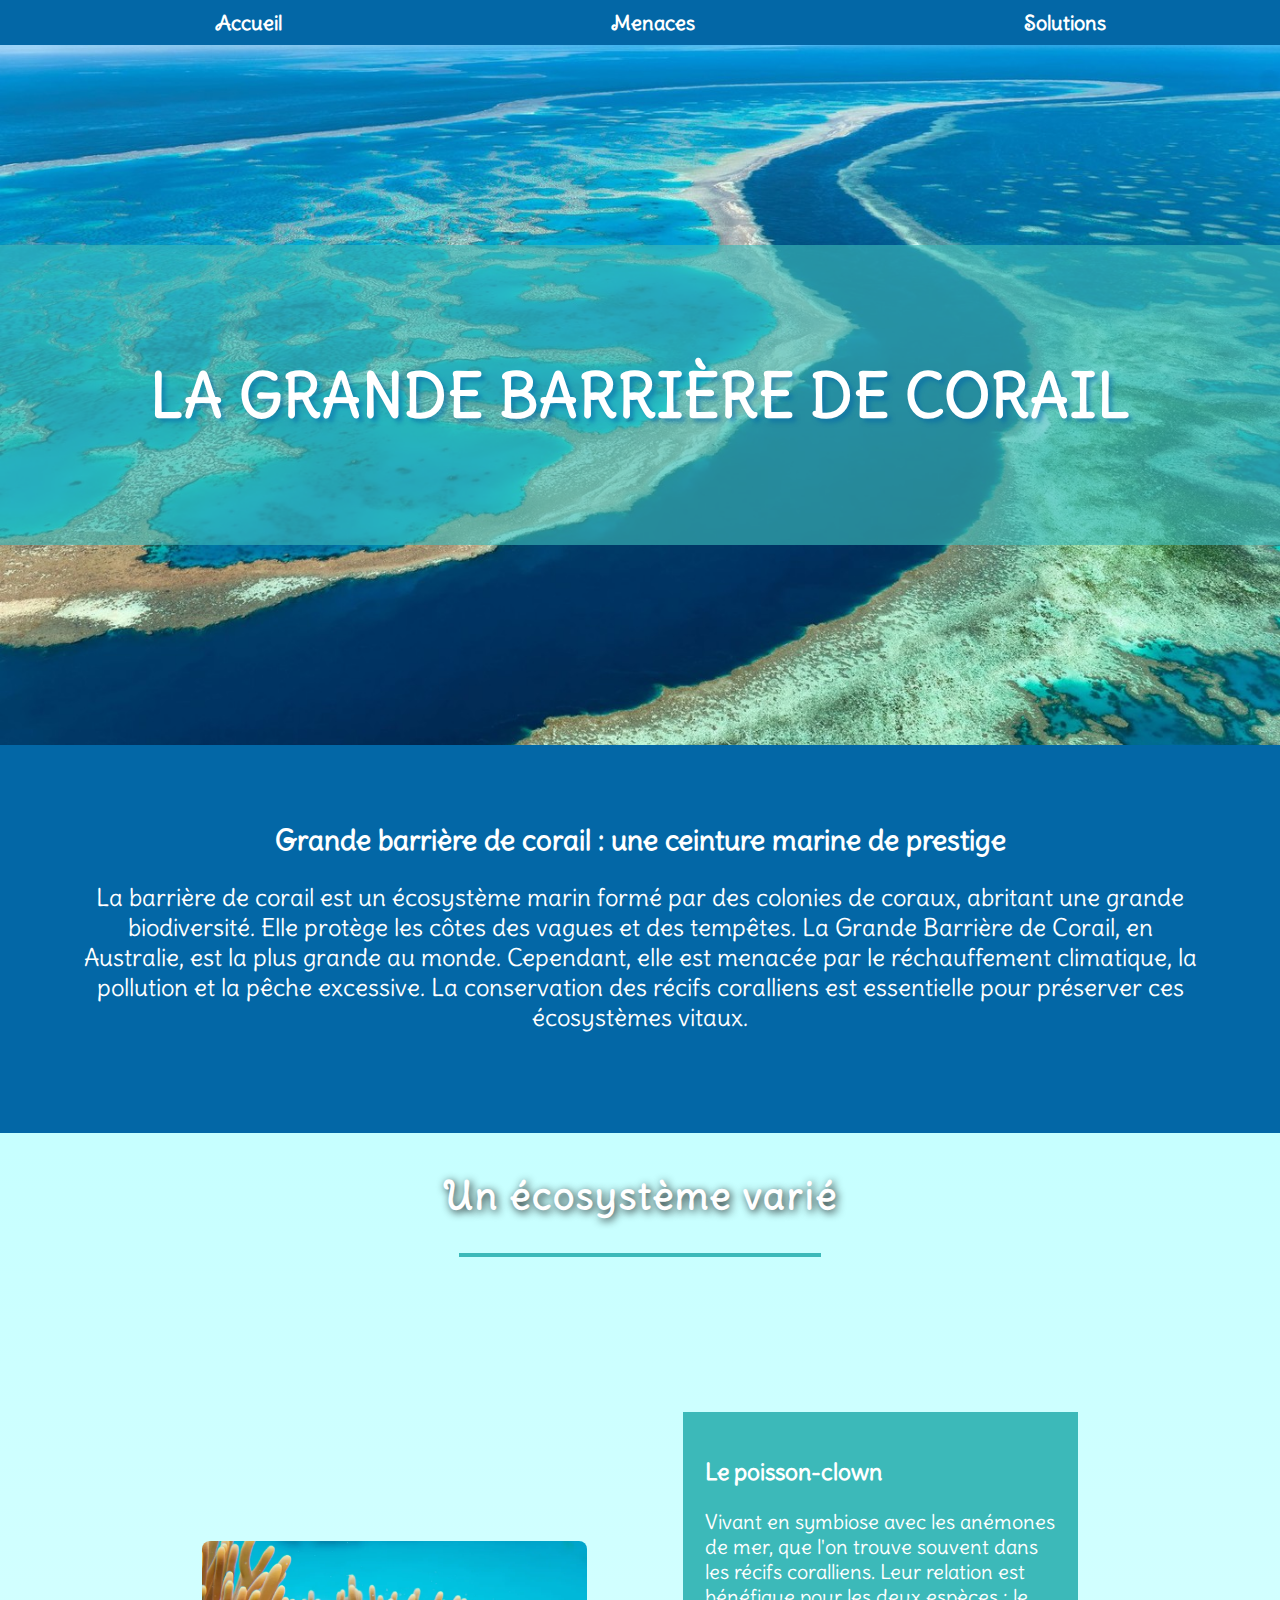
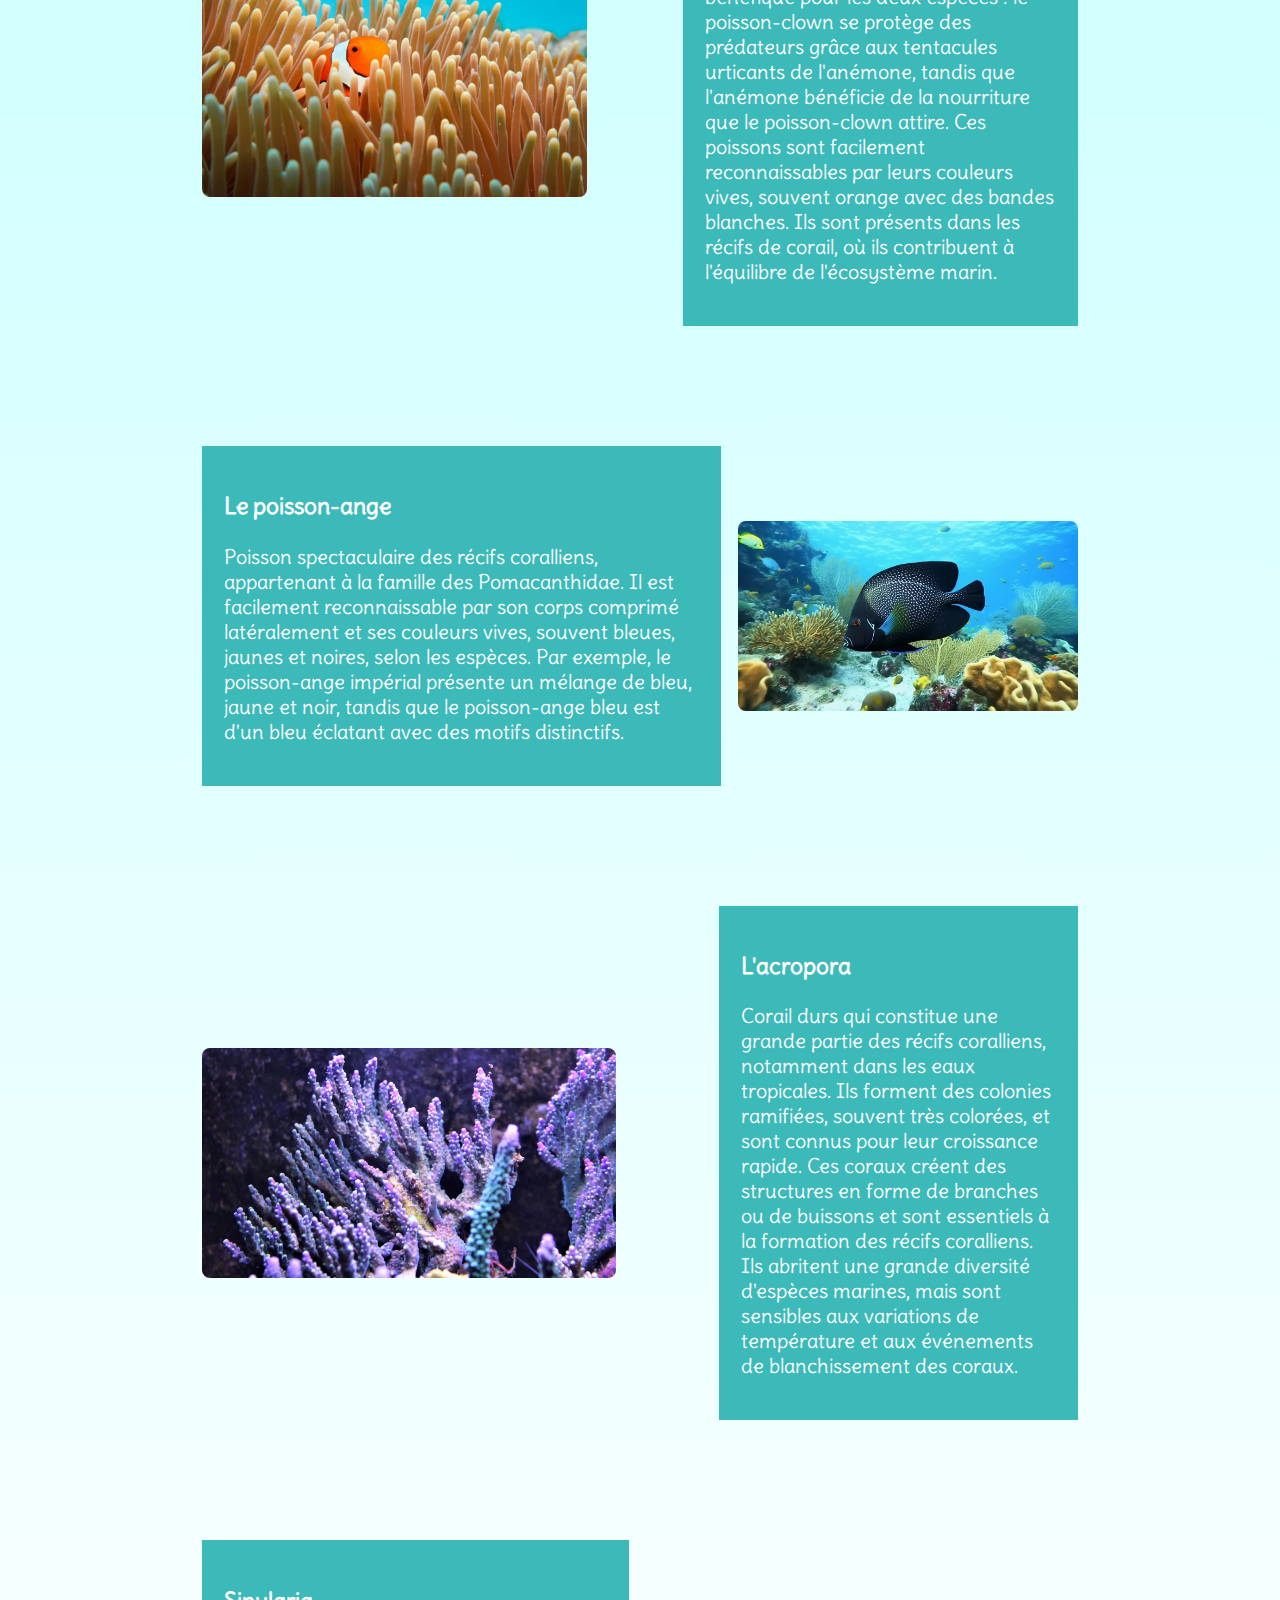
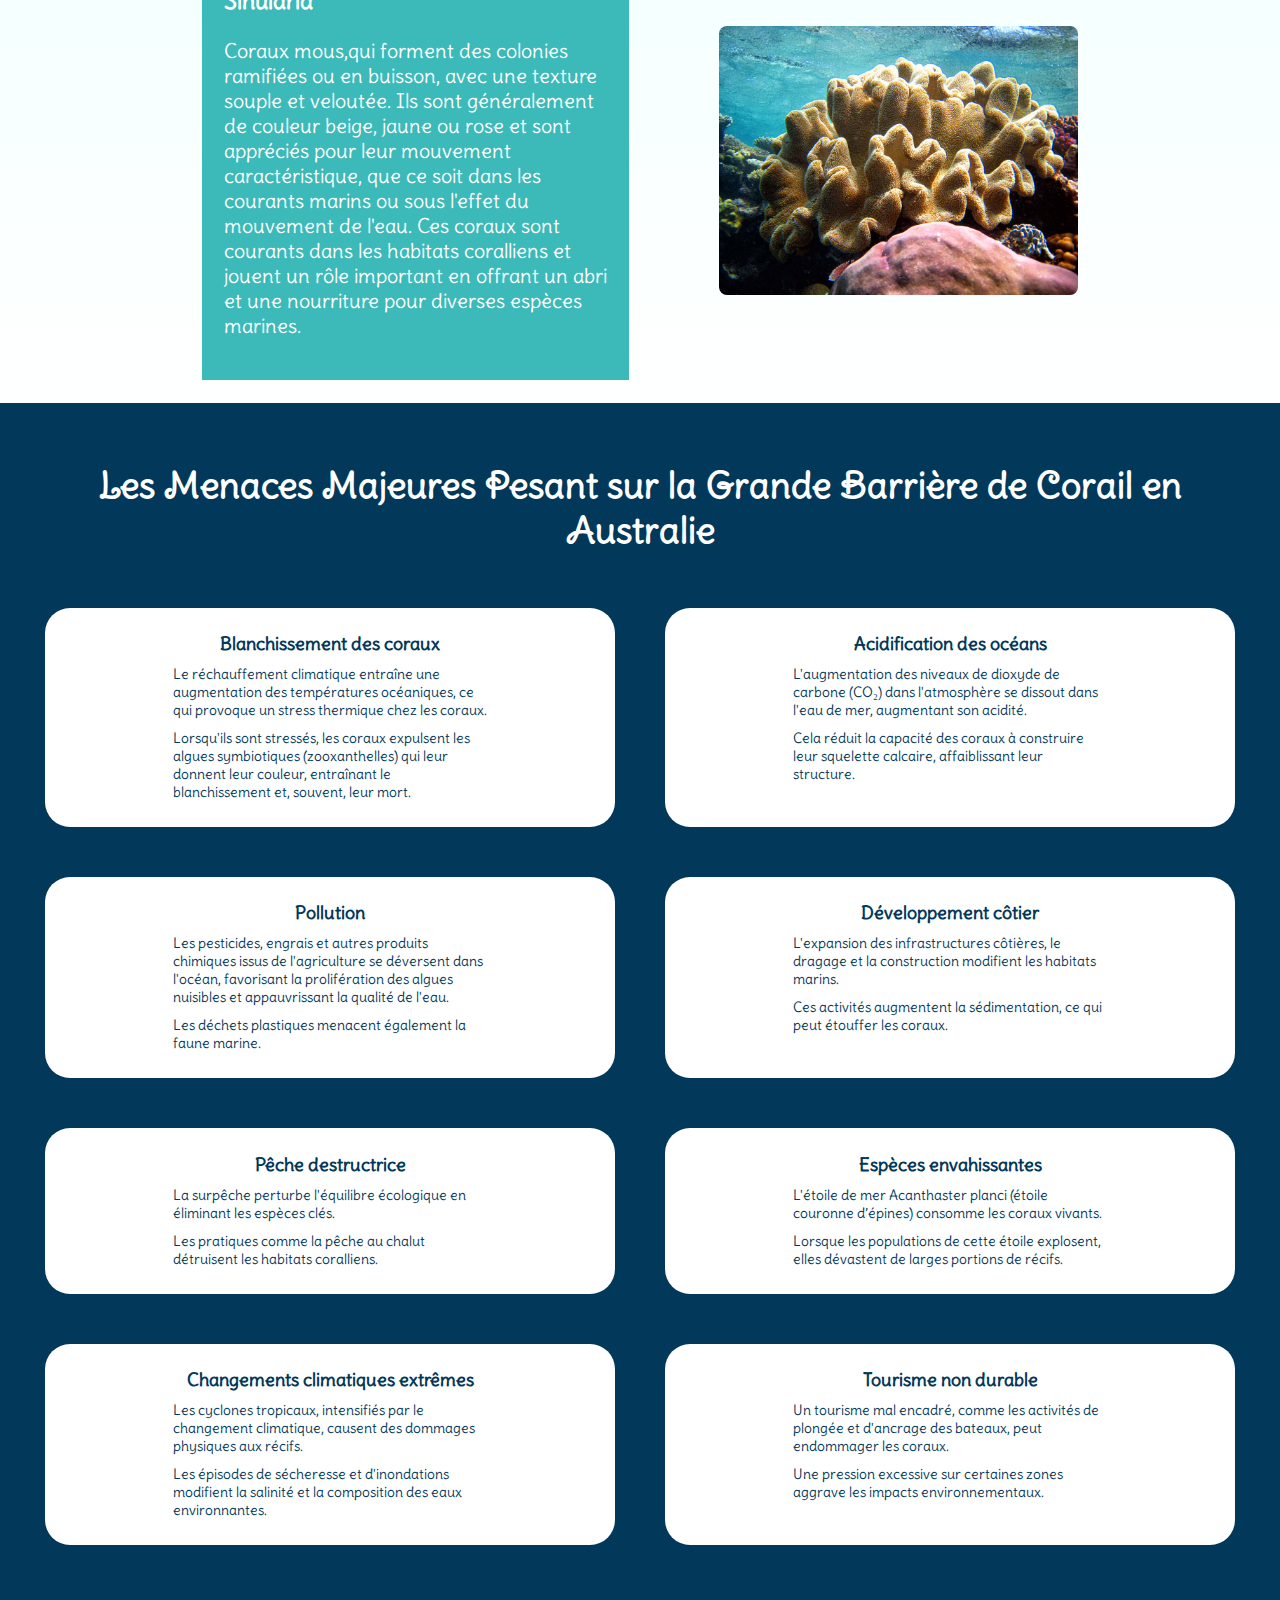
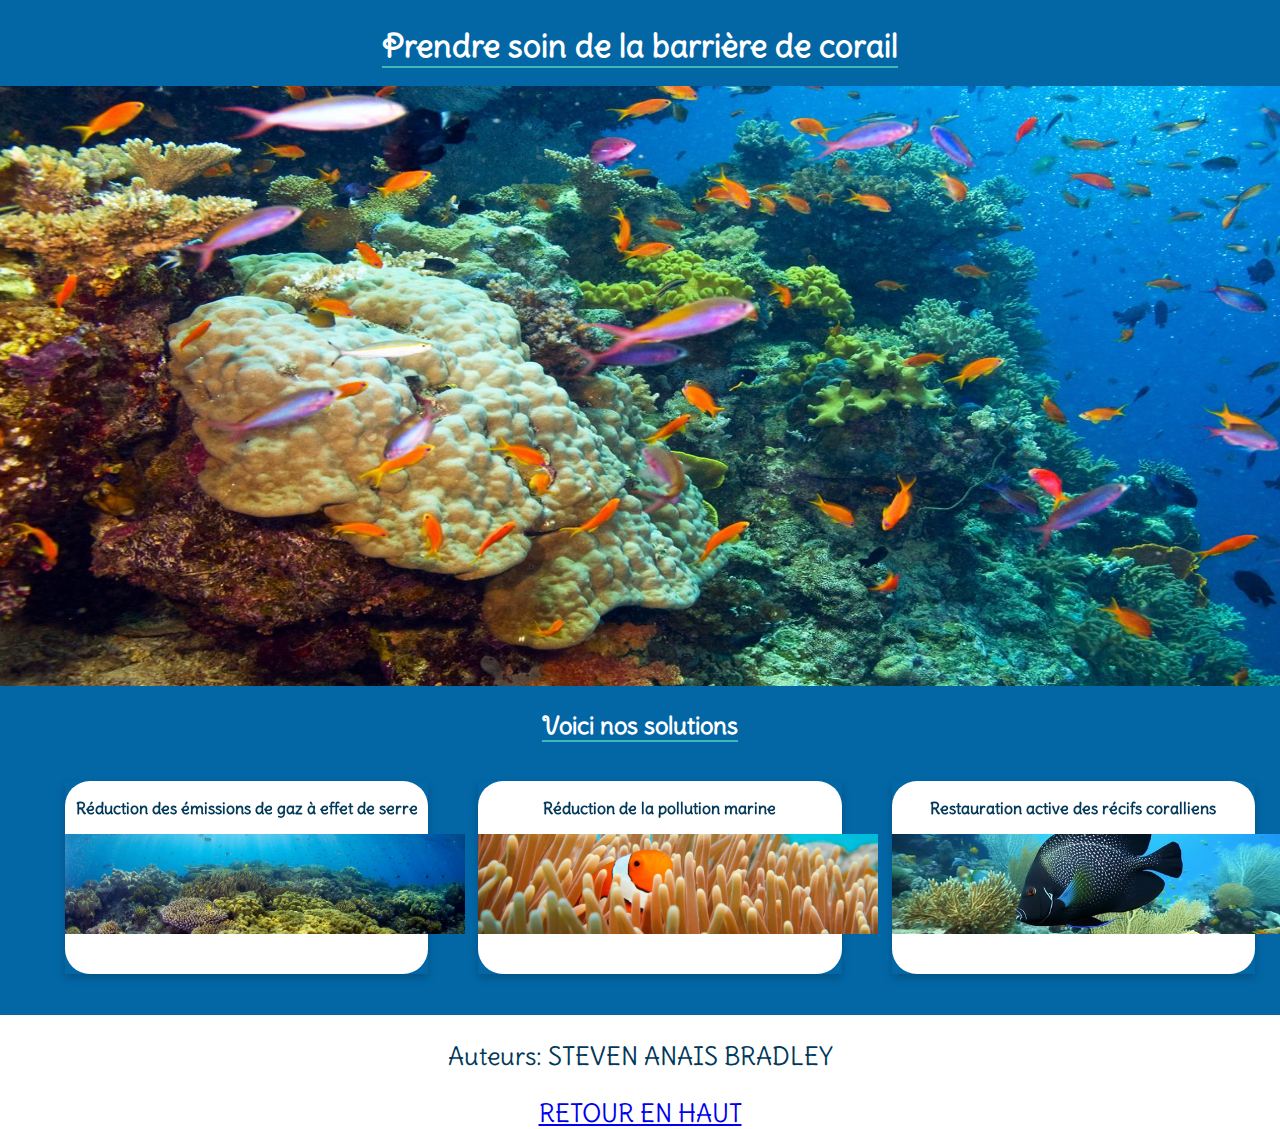
<file: index.html>
<!DOCTYPE html>
<html lang="en">
<head>
    <meta charset="UTF-8">
    <meta name="viewport" content="width=device-width, initial-scale=1.0">
    <title>Document</title>
    <link rel="stylesheet" href="style.css">
</head>
<body>
    <header id="head">
        <nav>
            <ul>
                <li><a href="index.html">Accueil</a></li>
                <li><a href="#menaces" >Menaces</a></li>
                <li><a href="#solutions">Solutions</a></li>
            </ul>
        </nav>
    </header>

    <div class="grandeImage">
        <section class="grandTitre">
            <h1>LA GRANDE BARRIÈRE DE CORAIL</h1>
        </section>
    </div>   
    <div class="sousHeader">
        <h2>Grande barrière de corail : une ceinture marine de prestige</h2>
        <p>La barrière de corail est un écosystème marin formé par des colonies de coraux, abritant une grande biodiversité. Elle protège les côtes des vagues et des tempêtes. La Grande Barrière de Corail, en Australie, est la plus grande au monde. Cependant, elle est menacée par le réchauffement climatique, la pollution et la pêche excessive. La conservation des récifs coralliens est essentielle pour préserver ces écosystèmes vitaux.</p>
    </div>


    <article>
        <h1>Un écosystème varié</h1>
        <hr>
        <div>
            <div class="poissonClown">

                <div class="texte">
                    <h3>Le poisson-clown</h3>
                    <p>Vivant en symbiose avec les anémones de mer, que l'on trouve souvent dans les récifs coralliens. Leur relation est bénéfique pour les deux espèces : le poisson-clown se protège des prédateurs grâce aux tentacules urticants de l'anémone, tandis que l'anémone bénéficie de la nourriture que le poisson-clown attire. Ces poissons sont facilement reconnaissables par leurs couleurs vives, souvent orange avec des bandes blanches. Ils sont présents dans les récifs de corail, où ils contribuent à l'équilibre de l'écosystème marin.</p>
                </div>
    
                <div>
                    <img src="img/Poisson_cl.webp"  alt="">
    
                </div>            
                
            </div>
    
            <div class="poissonAnge">
    
                <div>
                    <h3>Le poisson-ange</h3>
                    <p>Poisson spectaculaire des récifs coralliens, appartenant à la famille des Pomacanthidae. Il est facilement reconnaissable par son corps comprimé latéralement et ses couleurs vives, souvent bleues, jaunes et noires, selon les espèces. Par exemple, le poisson-ange impérial présente un mélange de bleu, jaune et noir, tandis que le poisson-ange bleu est d'un bleu éclatant avec des motifs distinctifs.</p>
                </div>
    
                <div>
                    <img src="img/poisson-ange.jpg" alt="">
                </div>
    
            </div>
            
            <div class="acropora">
                <div>
                    <h3>L'acropora </h3>
                    <p>Corail durs qui constitue une grande partie des récifs coralliens, notamment dans les eaux tropicales. Ils forment des colonies ramifiées, souvent très colorées, et sont connus pour leur croissance rapide. Ces coraux créent des structures en forme de branches ou de buissons et sont essentiels à la formation des récifs coralliens. Ils abritent une grande diversité d'espèces marines, mais sont sensibles aux variations de température et aux événements de blanchissement des coraux.</p>
        
                </div>
    
                <div >
                    <img src="img/corail_acropora.jpg.webp" alt="">
    
                </div>
                
            </div>
    
            <div class="sinularia">
                
                <div>
                    <h3>Sinularia</h3>
                    <p> Coraux mous,qui forment des colonies ramifiées ou en buisson, avec une texture souple et veloutée. Ils sont généralement de couleur beige, jaune ou rose et sont appréciés pour leur mouvement caractéristique, que ce soit dans les courants marins ou sous l'effet du mouvement de l'eau. Ces coraux sont courants dans les habitats coralliens et jouent un rôle important en offrant un abri et une nourriture pour diverses espèces marines.</p>    
                </div>
                <div>
                    <img src="img/Sinularia.jpg" alt="">
                    
                </div>
    
                
               
            </div>
        </div>
        

    </article>

    <main>
        <h1>Les Menaces Majeures Pesant sur la Grande Barrière de Corail en Australie</h1>
        <section id="menaces">
            <article class="menace">
                <h3>Blanchissement des coraux</h3>
                <ul>
                    <li>Le réchauffement climatique entraîne une augmentation des températures océaniques, ce qui provoque un stress thermique chez les coraux.</li>
                    <li>Lorsqu'ils sont stressés, les coraux expulsent les algues symbiotiques (zooxanthelles) qui leur donnent leur couleur, entraînant le blanchissement et, souvent, leur mort.</li>
                </ul>
            </article>
            <article class="menace">
                <h3>Acidification des océans</h3>
                <ul>
                    <li>L'augmentation des niveaux de dioxyde de carbone (CO₂) dans l'atmosphère se dissout dans l'eau de mer, augmentant son acidité.</li>
                    <li>Cela réduit la capacité des coraux à construire leur squelette calcaire, affaiblissant leur structure.</li>
                </ul>
            </article>
            <article class="menace">
                <h3>Pollution</h3>
                <ul>
                    <li>Les pesticides, engrais et autres produits chimiques issus de l'agriculture se déversent dans l'océan, favorisant la prolifération des algues nuisibles et appauvrissant la qualité de l'eau.</li>
                    <li>Les déchets plastiques menacent également la faune marine.</li>
                </ul>
            </article>
            <article class="menace">
                <h3>Développement côtier</h3>
                <ul>
                    <li>L'expansion des infrastructures côtières, le dragage et la construction modifient les habitats marins.</li>
                    <li>Ces activités augmentent la sédimentation, ce qui peut étouffer les coraux.</li>
                </ul>
            </article>
            <article class="menace">
                <h3>Pêche destructrice</h3>
                <ul>
                    <li>La surpêche perturbe l'équilibre écologique en éliminant les espèces clés.</li>
                    <li>Les pratiques comme la pêche au chalut détruisent les habitats coralliens.</li>
                </ul>
            </article>
            <article class="menace">
                <h3>Espèces envahissantes</h3>
                <ul>
                    <li>L'étoile de mer Acanthaster planci (étoile couronne d’épines) consomme les coraux vivants.</li>
                    <li>Lorsque les populations de cette étoile explosent, elles dévastent de larges portions de récifs.</li>
                </ul>
            </article>
            <article class="menace">
                <h3>Changements climatiques extrêmes</h3>
                <ul>
                    <li>Les cyclones tropicaux, intensifiés par le changement climatique, causent des dommages physiques aux récifs.</li>
                    <li>Les épisodes de sécheresse et d'inondations modifient la salinité et la composition des eaux environnantes.</li>
                </ul>
            </article>
            <article class="menace">
                <h3>Tourisme non durable</h3>
                <ul>
                    <li>Un tourisme mal encadré, comme les activités de plongée et d'ancrage des bateaux, peut endommager les coraux.</li>
                    <li>Une pression excessive sur certaines zones aggrave les impacts environnementaux.</li>
                </ul>
            </article>
        </section>
    </main>

    <section id="solutions" >
        <div style="margin-top: 25px;">
            <h1>Prendre soin de la barrière de corail</h1><div id="bg_solution_img">
                <img src="img/bg_solution.jpg" alt=""  width="1500" height="600">
            </div>
            <h2>Voici nos solutions</h2>
        </div>
        <div id="list_solutions">
            <ul>
                <li class=" first flip-card">
                        <div class="flip-card-inner">
                          <div class="flip-card-front">
                            <h3>Réduction des émissions de gaz à effet de serre</h3>
                            <img src="img/Corail.jpg" width="400" height="100" style="object-fit: cover;"  alt="">
                          </div>
                          <div class="flip-card-back">
                            <p>Transition vers des énergies renouvelables</p> 
                            <p>Encourager des modes de transport durables</p>
                            <a href="" class="button">Découvrir</a>
                          </div>
                        </div>
                </li>
                <li class="second flip-card">
                    <div class="flip-card-inner">
                        <div class="flip-card-front">
                            <h3>Réduction de la pollution marine</h3>
                            <img src="img/Poisson_cl.webp" width="400" height="100" style="object-fit: cover;" alt="">
                        </div>
                        <div class="flip-card-back">
                            <ul>
                                <p>Mettre en place des programmes de nettoyage des océans et des plages</p>
                                <p>Promouvoir l'utilisation de produits biodégradables</p>
                                <a href="" class="button">Découvrir</a>
                            </ul>
                        </div>
                        
                    </div>
                </li>
                <li class="third flip-card">
                    <div class="flip-card-inner">
                        <div class="flip-card-front">
                            <h3>Restauration active des récifs coralliens</h3>
                            <img src="img/poisson-ange.jpg" width="400" height="100" style="object-fit: cover;" alt="">
                        </div>
                        <div class="flip-card-bac back">
                            <ul>
                                <li><h5>Transplanter des coraux cultivés en laboratoire vers des zones dégradées</h5></li>
                                <li><h5>Investir dans des recherches sur les coraux résilients au changement climatique</h5></li>
                                <a href="" class="button">Découvrir</a>
                            </ul>

                        </div>
                    </div>
                </li>
            </ul>
        </div>
    </section>

    <footer>
        <p>Auteurs: STEVEN ANAIS BRADLEY</p>
        <a href="#head">RETOUR EN HAUT</a>
      </footer>
     
</body>
</html>
</file>
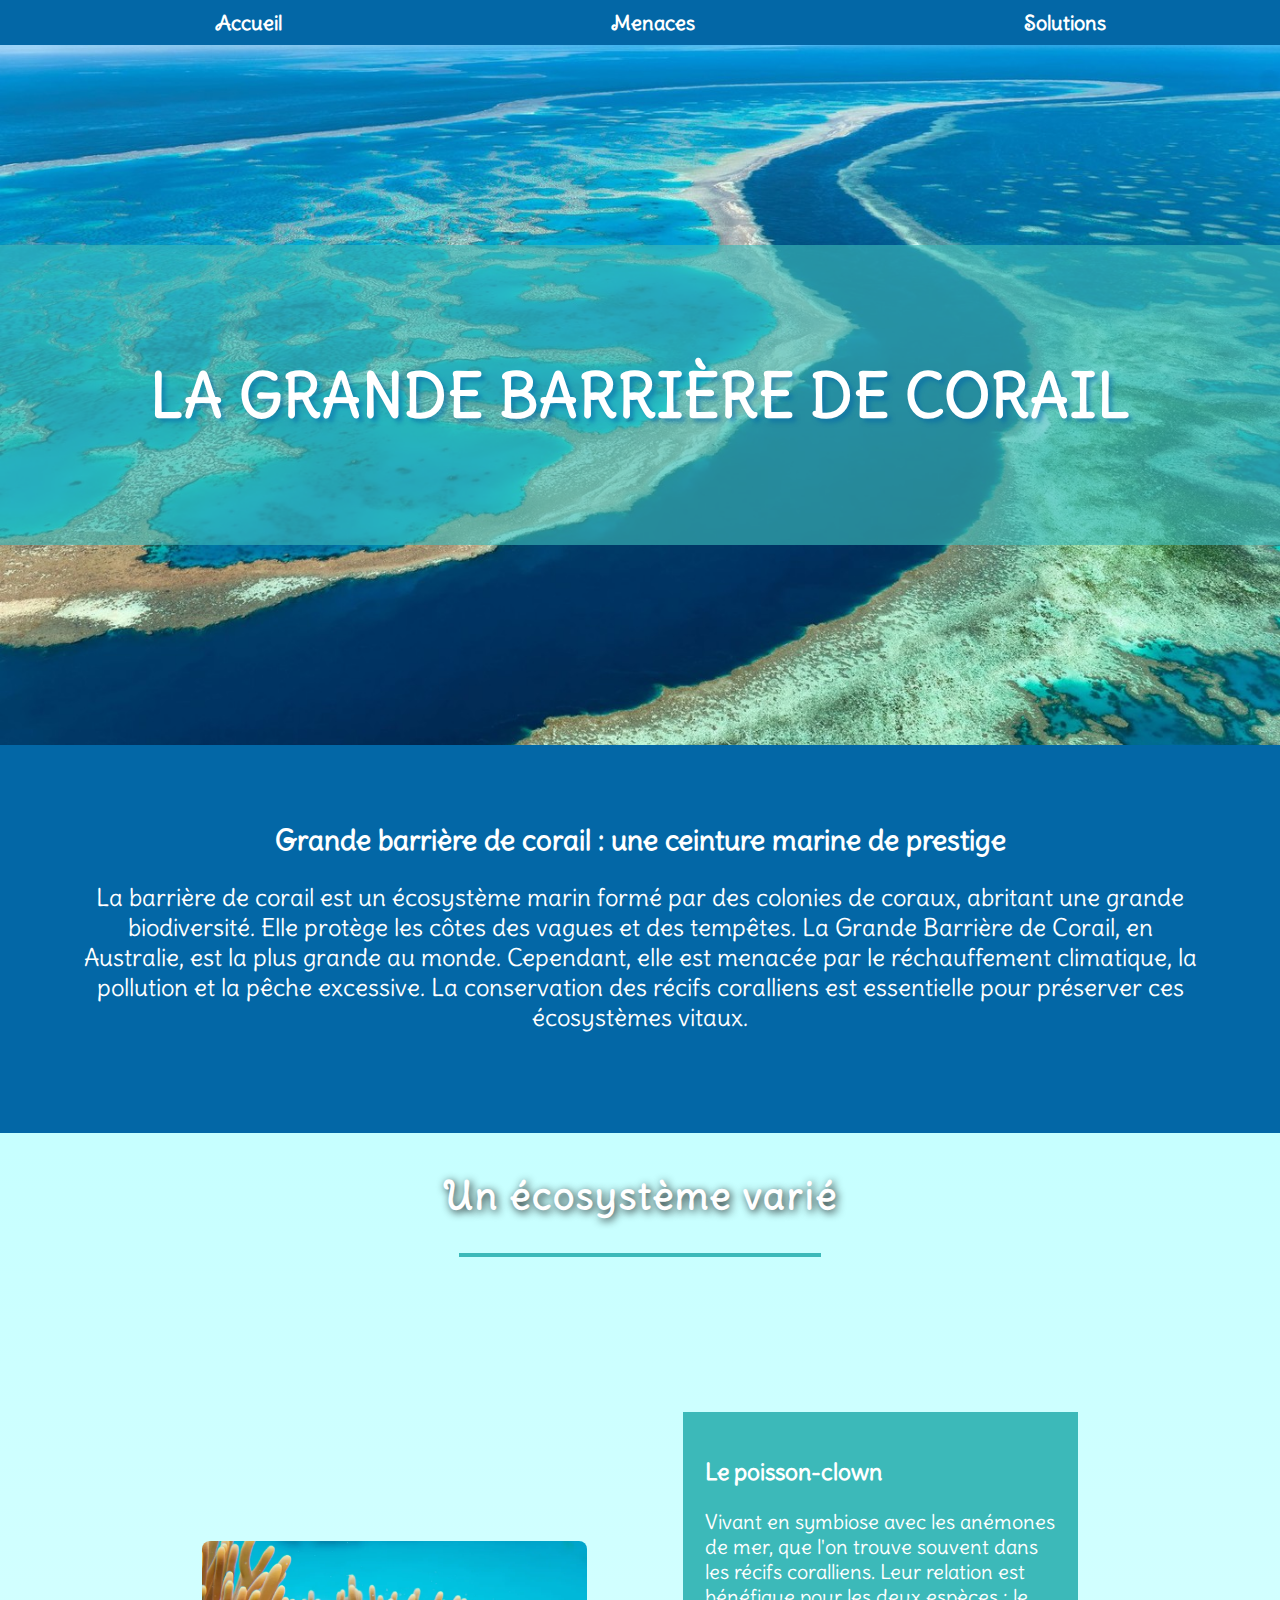
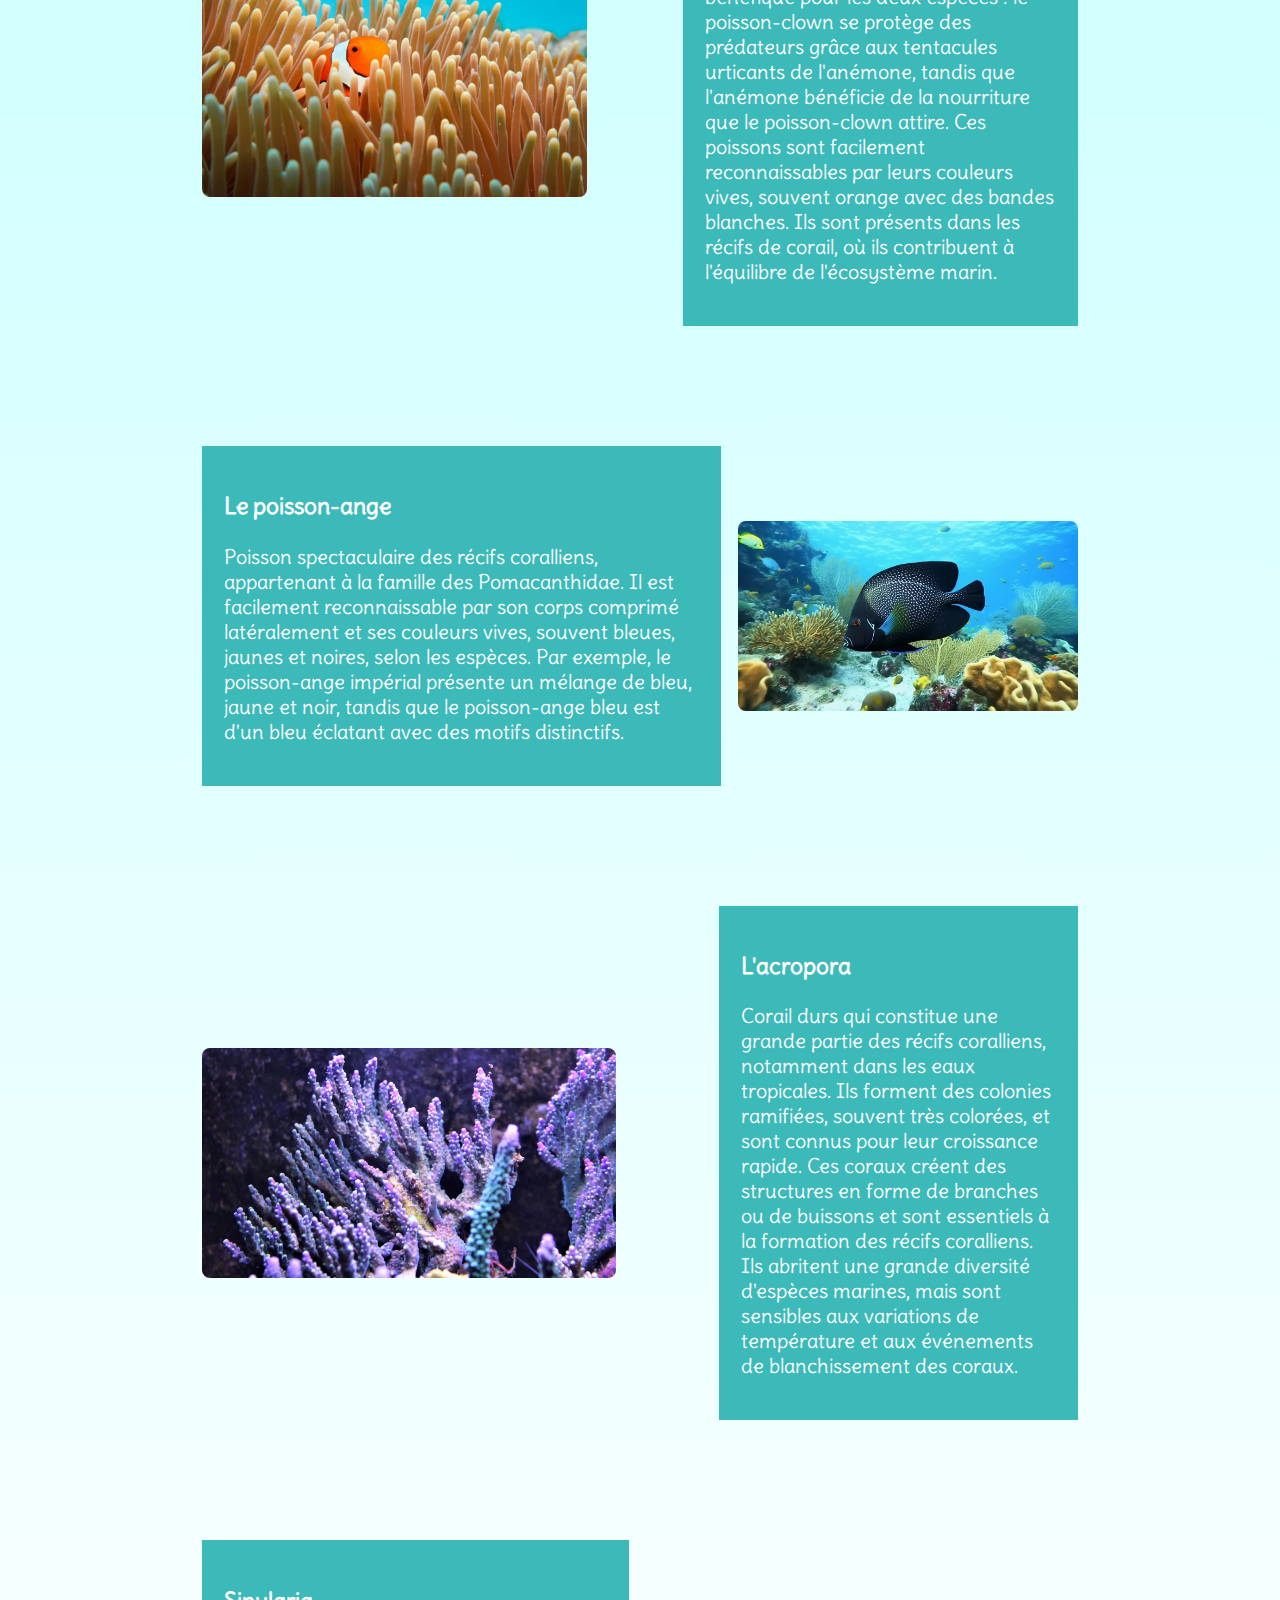
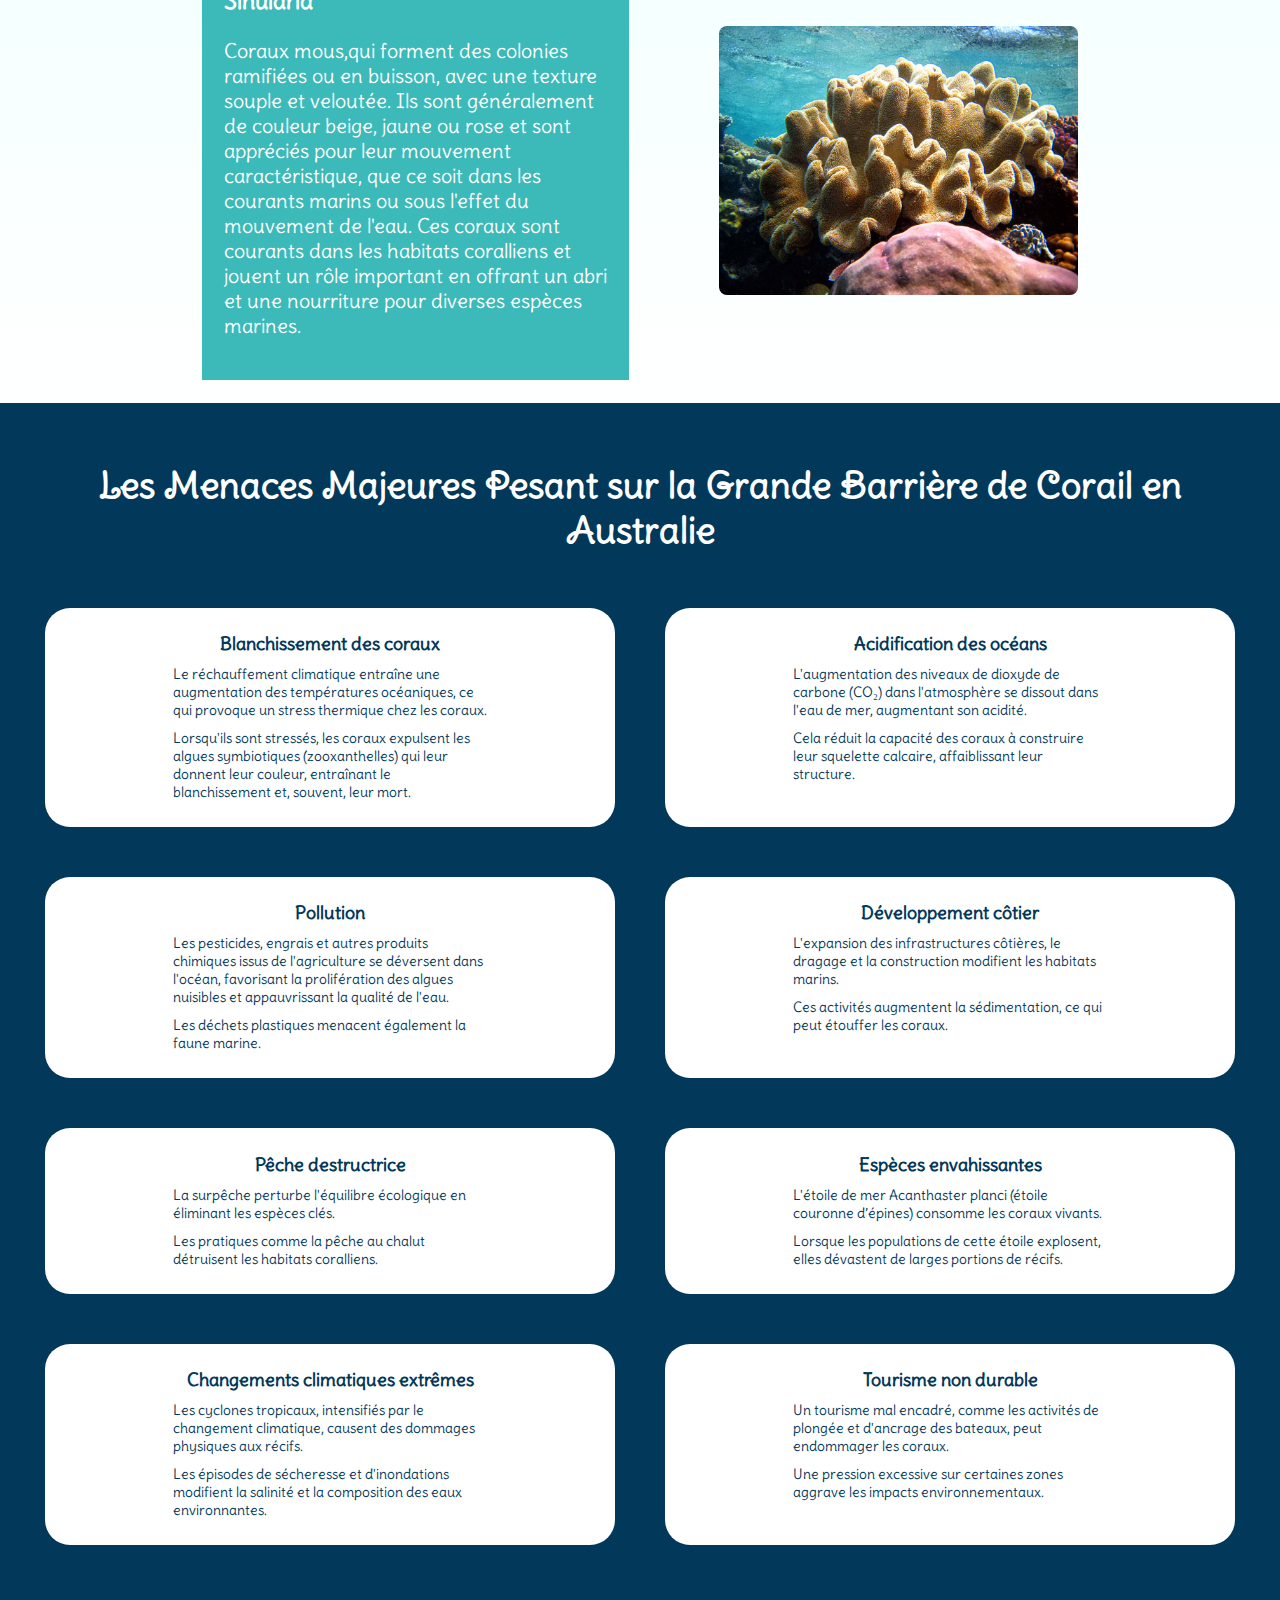
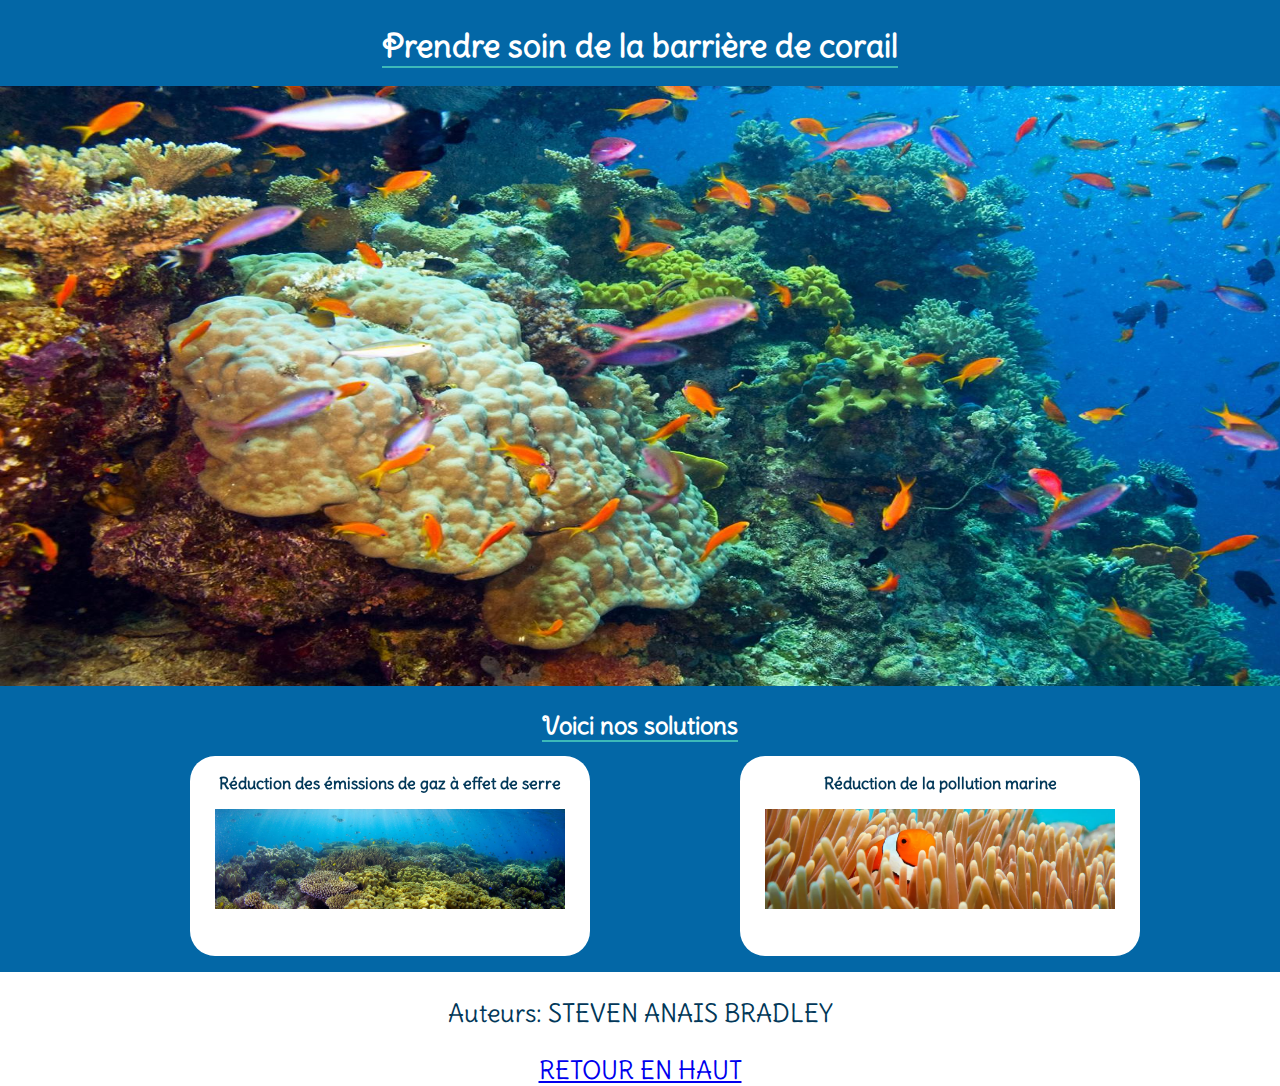
<file: Correction_bradley/tp_parc_naturel-main/index.html>
<!DOCTYPE html>
<html lang="en">
<head>
    <meta charset="UTF-8">
    <meta name="viewport" content="width=device-width, initial-scale=1.0">
    <title>Document</title>
    <link rel="stylesheet" href="style.css">
</head>
<body>
    <header id="head">
        <nav>
            <ul>
                <li><a href="index.html">Accueil</a></li>
                <li><a href="#menaces" >Menaces</a></li>
                <li><a href="#solutions">Solutions</a></li>
            </ul>
        </nav>
    </header>

    <div class="grandeImage">
        <section class="grandTitre">
            <h1>LA GRANDE BARRIÈRE DE CORAIL</h1>
        </section>
    </div>   
    <div class="sousHeader">
        <h2>Grande barrière de corail : une ceinture marine de prestige</h2>
        <p>La barrière de corail est un écosystème marin formé par des colonies de coraux, abritant une grande biodiversité. Elle protège les côtes des vagues et des tempêtes. La Grande Barrière de Corail, en Australie, est la plus grande au monde. Cependant, elle est menacée par le réchauffement climatique, la pollution et la pêche excessive. La conservation des récifs coralliens est essentielle pour préserver ces écosystèmes vitaux.</p>
    </div>


    <article>
        <h1>Un écosystème varié</h1>
        <hr>
        <div>
            <div class="poissonClown">

                <div class="texte">
                    <h3>Le poisson-clown</h3>
                    <p>Vivant en symbiose avec les anémones de mer, que l'on trouve souvent dans les récifs coralliens. Leur relation est bénéfique pour les deux espèces : le poisson-clown se protège des prédateurs grâce aux tentacules urticants de l'anémone, tandis que l'anémone bénéficie de la nourriture que le poisson-clown attire. Ces poissons sont facilement reconnaissables par leurs couleurs vives, souvent orange avec des bandes blanches. Ils sont présents dans les récifs de corail, où ils contribuent à l'équilibre de l'écosystème marin.</p>
                </div>
    
                <div>
                    <img src="img/Poisson_cl.webp"  alt="">
    
                </div>            
                
            </div>
    
            <div class="poissonAnge">
    
                <div>
                    <h3>Le poisson-ange</h3>
                    <p>Poisson spectaculaire des récifs coralliens, appartenant à la famille des Pomacanthidae. Il est facilement reconnaissable par son corps comprimé latéralement et ses couleurs vives, souvent bleues, jaunes et noires, selon les espèces. Par exemple, le poisson-ange impérial présente un mélange de bleu, jaune et noir, tandis que le poisson-ange bleu est d'un bleu éclatant avec des motifs distinctifs.</p>
                </div>
    
                <div>
                    <img src="img/poisson-ange.jpg" alt="">
                </div>
    
            </div>
            
            <div class="acropora">
                <div>
                    <h3>L'acropora </h3>
                    <p>Corail durs qui constitue une grande partie des récifs coralliens, notamment dans les eaux tropicales. Ils forment des colonies ramifiées, souvent très colorées, et sont connus pour leur croissance rapide. Ces coraux créent des structures en forme de branches ou de buissons et sont essentiels à la formation des récifs coralliens. Ils abritent une grande diversité d'espèces marines, mais sont sensibles aux variations de température et aux événements de blanchissement des coraux.</p>
        
                </div>
    
                <div >
                    <img src="img/corail_acropora.jpg.webp" alt="">
    
                </div>
                
            </div>
    
            <div class="sinularia">
                
                <div>
                    <h3>Sinularia</h3>
                    <p> Coraux mous,qui forment des colonies ramifiées ou en buisson, avec une texture souple et veloutée. Ils sont généralement de couleur beige, jaune ou rose et sont appréciés pour leur mouvement caractéristique, que ce soit dans les courants marins ou sous l'effet du mouvement de l'eau. Ces coraux sont courants dans les habitats coralliens et jouent un rôle important en offrant un abri et une nourriture pour diverses espèces marines.</p>    
                </div>
                <div>
                    <img src="img/Sinularia.jpg" alt="">
                    
                </div>
    
                
               
            </div>
        </div>
        

    </article>

    <main>
        <h1>Les Menaces Majeures Pesant sur la Grande Barrière de Corail en Australie</h1>
        <section id="menaces">
            <article class="menace">
                <h3>Blanchissement des coraux</h3>
                <ul>
                    <li>Le réchauffement climatique entraîne une augmentation des températures océaniques, ce qui provoque un stress thermique chez les coraux.</li>
                    <li>Lorsqu'ils sont stressés, les coraux expulsent les algues symbiotiques (zooxanthelles) qui leur donnent leur couleur, entraînant le blanchissement et, souvent, leur mort.</li>
                </ul>
            </article>
            <article class="menace">
                <h3>Acidification des océans</h3>
                <ul>
                    <li>L'augmentation des niveaux de dioxyde de carbone (CO₂) dans l'atmosphère se dissout dans l'eau de mer, augmentant son acidité.</li>
                    <li>Cela réduit la capacité des coraux à construire leur squelette calcaire, affaiblissant leur structure.</li>
                </ul>
            </article>
            <article class="menace">
                <h3>Pollution</h3>
                <ul>
                    <li>Les pesticides, engrais et autres produits chimiques issus de l'agriculture se déversent dans l'océan, favorisant la prolifération des algues nuisibles et appauvrissant la qualité de l'eau.</li>
                    <li>Les déchets plastiques menacent également la faune marine.</li>
                </ul>
            </article>
            <article class="menace">
                <h3>Développement côtier</h3>
                <ul>
                    <li>L'expansion des infrastructures côtières, le dragage et la construction modifient les habitats marins.</li>
                    <li>Ces activités augmentent la sédimentation, ce qui peut étouffer les coraux.</li>
                </ul>
            </article>
            <article class="menace">
                <h3>Pêche destructrice</h3>
                <ul>
                    <li>La surpêche perturbe l'équilibre écologique en éliminant les espèces clés.</li>
                    <li>Les pratiques comme la pêche au chalut détruisent les habitats coralliens.</li>
                </ul>
            </article>
            <article class="menace">
                <h3>Espèces envahissantes</h3>
                <ul>
                    <li>L'étoile de mer Acanthaster planci (étoile couronne d’épines) consomme les coraux vivants.</li>
                    <li>Lorsque les populations de cette étoile explosent, elles dévastent de larges portions de récifs.</li>
                </ul>
            </article>
            <article class="menace">
                <h3>Changements climatiques extrêmes</h3>
                <ul>
                    <li>Les cyclones tropicaux, intensifiés par le changement climatique, causent des dommages physiques aux récifs.</li>
                    <li>Les épisodes de sécheresse et d'inondations modifient la salinité et la composition des eaux environnantes.</li>
                </ul>
            </article>
            <article class="menace">
                <h3>Tourisme non durable</h3>
                <ul>
                    <li>Un tourisme mal encadré, comme les activités de plongée et d'ancrage des bateaux, peut endommager les coraux.</li>
                    <li>Une pression excessive sur certaines zones aggrave les impacts environnementaux.</li>
                </ul>
            </article>
        </section>
    </main>

    <section id="solutions" >
        <div style="margin-top: 25px;">
            <h1>Prendre soin de la barrière de corail</h1><div id="bg_solution_img">
                <img src="img/bg_solution.jpg" alt=""  width="1500" height="600">
            </div>
            <h2>Voici nos solutions</h2>
        </div>
        <div id="list_solutions">
            <div class="grid">
                <ul>
                    <li class=" first flip-card">
                            <div class="flip-card-inner">
                              <div class="flip-card-front">
                                <h3>Réduction des émissions de gaz à effet de serre</h3>
                                <img src="img/Corail.jpg" width="350" height="100" style="object-fit: cover;"  alt="">
                              </div>
                              <div class="flip-card-back">
                                <p>Transition vers des énergies renouvelables</p> 
                                <p>Encourager des modes de transport durables</p>
                                <a href="" class="button">Découvrir</a>
                              </div>
                            </div>
                    </li>
                    <li class="second flip-card">
                        <div class="flip-card-inner">
                            <div class="flip-card-front">
                                <h3>Réduction de la pollution marine</h3>
                                <img src="img/Poisson_cl.webp" width="350" height="100" style="object-fit: cover;" alt="">
                            </div>
                            <div class="flip-card-back">
                                <p>Mettre en place des programmes de nettoyage des océans et des plages</p>
                                <p>Promouvoir l'utilisation de produits biodégradables</p>
                                <a href="" class="button">Découvrir</a>
                            </div>
                            
                        </div>
                    </li>
                    <li class="third flip-card">
                        <div class="flip-card-inner">
                            <div class="flip-card-front">
                                <h3>Restauration active des récifs coralliens</h3>
                                <img src="img/poisson-ange.jpg" width="350" height="100" style="object-fit: cover;" alt="">
                            </div>
                            <div class="flip-card-back">
                                <h5>Transplanter des coraux cultivés en laboratoire vers des zones dégradées</h5>
                                <h5>Investir dans des recherches sur les coraux résilients au changement climatique</h5>
                                <a href="" class="button">Découvrir</a>
    
                            </div>
                        </div>
                    </li>
                </ul>
            </div>
            
        </div>
    </section>

    <footer>
        <p>Auteurs: STEVEN ANAIS BRADLEY</p>
        <a href="#head">RETOUR EN HAUT</a>
      </footer>
     
</body>
</html>
</file>
<file: style.css>
@import url("https://fonts.googleapis.com/css2?family=Delius&family=Delius+Swash+Caps&family=Pacifico&display=swap");
.sousHeader h2, header nav a, #solutions > div h2, #solutions > div h1, article h1 {
  font-family: "Delius Swash Caps";
  color: white;
  font-weight: bold;
}

.grandTitre h1 {
  text-align: center;
  font-family: "delius";
  font-size: 28px;
  letter-spacing: 1px;
  color: white;
  text-shadow: 4px 4px 4px rgba(3, 104, 166, 0.5411764706);
}

body {
  margin: 0;
  font-family: "delius";
}

article {
  background-image: linear-gradient(rgba(170, 255, 255, 0.662745098), white);
  display: flex;
  flex-direction: column;
  padding: 1% 15%;
}
article div div {
  margin-top: 50px;
}
article h1 {
  letter-spacing: 2px;
  text-align: center;
  color: white;
  text-shadow: 2px 2px 8px rgba(0, 0, 0, 0.9);
  border-radius: 6px;
  font-size: 2.4em;
}
article .poissonClown {
  display: flex;
  flex-direction: row-reverse;
  align-items: center;
  padding: 10px;
}
article .poissonClown div:nth-child(2) img {
  border-radius: 8px;
  display: flex;
  justify-self: start;
  align-items: center;
  width: 80% !important;
}
article .poissonClown .texte {
  font-size: 1em;
  background-color: #3cb9b9;
  color: white;
  align-self: center;
  padding: 2.5%;
  width: 100%;
  height: 100%;
  font-size: 20px;
}
article .poissonAnge {
  display: flex;
  align-items: center;
  padding: 10px;
}
article .poissonAnge div:nth-child(2) img {
  border-radius: 8px;
  display: flex;
  justify-self: center;
  align-items: start;
  width: 100%;
}
article .poissonAnge div:nth-child(1) {
  font-size: 1em;
  background-color: #3cb9b9;
  color: white;
  padding: 2.5%;
  margin-right: 2%;
  align-self: center;
  width: 100%;
  height: 100%;
  font-size: 20px;
}
article .acropora {
  display: flex;
  flex-direction: row-reverse;
  align-items: center;
  padding: 10px;
}
article .acropora div:nth-child(2) img {
  border-radius: 8px;
  display: flex;
  justify-self: start;
  align-items: center;
  width: 80%;
}
article .acropora div:nth-child(1) {
  background-color: #3cb9b9;
  color: white;
  padding: 2.5%;
  align-self: center;
  width: 100%;
  height: 100%;
  font-size: 20px;
}
article .sinularia {
  display: flex;
  align-items: center;
  padding: 10px;
}
article .sinularia div:nth-child(2) img {
  border-radius: 8px;
  display: flex;
  justify-self: end;
  align-items: center;
  width: 80%;
}
article .sinularia div:nth-child(1) {
  background-color: #3cb9b9;
  padding: 2.5%;
  align-self: center;
  color: white;
  width: 100%;
  height: 100%;
  font-size: 20px;
}

hr {
  border: 2px solid #3cb9b9;
  width: 40%;
  margin-bottom: 5%;
}

footer {
  text-align: center;
  color: #023859;
  font-family: "delius";
  font-size: 25px;
}

#solutions {
  display: flex;
  flex-direction: column;
  margin: 0;
  padding: 0;
  background-color: #0367A6;
  color: white;
}
#solutions li {
  list-style: none;
}
#solutions a {
  text-decoration: none;
  color: #023859;
}
#solutions a:hover {
  color: #3cb9b9;
}
#solutions > div {
  text-align: center;
}
#solutions > div h1 {
  border-bottom: 2px solid #3cb9b9;
  display: inline;
  justify-self: center;
}
#solutions > div h2 {
  border-bottom: 2px solid #3cb9b9;
  display: inline;
  justify-self: center;
}
#solutions div #bg_solution_img {
  margin: 20px 0 20px 0;
}
#solutions div#list_solutions {
  display: flex;
  justify-content: center;
}
#solutions div#list_solutions > ul {
  display: grid;
  grid-template-columns: repeat(3, 1fr);
}
#solutions div#list_solutions > ul .button {
  justify-self: center;
  color: #023859;
  background-color: white;
  border-radius: 25px;
  border: none;
  padding: 15px 32px;
  display: inline-block;
  font-size: 16px;
  margin: 4px 2px;
}
#solutions div#list_solutions > ul .button:hover {
  color: white;
  background-color: #023859;
}
#solutions div#list_solutions > ul .first {
  color: #023859;
  font-family: "delius";
  margin: 25px;
  border-radius: 25px;
  font-size: 14px;
}
#solutions div#list_solutions > ul .second {
  color: #023859;
  font-family: "delius";
  margin: 25px;
  border-radius: 25px;
  font-size: 14px;
}
#solutions div#list_solutions > ul .third {
  color: #023859;
  font-family: "delius";
  margin: 25px;
  border-radius: 25px;
  font-size: 14px;
}
#solutions div#list_solutions > ul .third.back {
  margin: 25px;
  border-radius: 25px;
  font-size: 14px;
  color: #023859;
}
#solutions div#list_solutions > ul li ul {
  display: grid;
  grid-template-columns: 2;
}
#solutions div#list_solutions > ul li ul * {
  margin-top: 10px;
}

.flip-card {
  background-color: transparent;
  perspective: 1000px;
}

.flip-card-inner {
  position: relative;
  width: 100%;
  height: 100%;
  text-align: center;
  transition: transform 0.6s;
  transform-style: preserve-3d;
  box-shadow: 0 4px 8px 0 rgba(0, 0, 0, 0.2);
}

.flip-card:hover .flip-card-inner {
  transform: rotateY(180deg);
}

.flip-card-front, .flip-card-back {
  position: absolute;
  width: 100%;
  height: 100%;
  backface-visibility: hidden;
}

.flip-card-front {
  color: #023859;
  font-family: "delius";
  background: white;
  border-radius: 25px;
  font-size: 14px;
}

.flip-card-back {
  background-color: #3cb9b9;
  color: white;
  transform: rotateY(180deg);
  border-radius: 25px;
}

header {
  padding: 10px;
  background-color: #0367A6;
}
header nav ul {
  display: flex;
  justify-content: space-around;
  list-style-type: none;
  font-size: 1.1em;
  margin: 0px;
}
header nav a {
  font-size: 20px;
  text-decoration: none;
}
header nav a:hover {
  color: #023859;
}

.grandeImage {
  display: grid;
  grid-template-rows: 1fr 1.5fr 1fr;
  background-image: url(img/Grande-Barriere-corail.jpg);
  background-size: cover;
  background-position: center;
  background-repeat: no-repeat;
  background-attachment: local;
  width: 100%;
  height: 700px;
}

.grandTitre {
  background-color: rgba(60, 185, 185, 0.631372549);
  width: 1000px;
  height: auto;
  padding: 100px 150px;
  margin-left: auto;
  margin-right: auto;
  grid-row: 2;
  text-align: center;
  display: flex;
}
.grandTitre h1 {
  font-size: 60px;
  margin: 0;
  align-self: center;
}

.sousHeader {
  background-color: #0367A6;
  text-align: center;
  padding: 6%;
}
.sousHeader h2 {
  margin: 0;
  font-size: 28px;
}
.sousHeader p {
  font-family: "delius";
  color: white;
  font-size: 24px;
}

main {
  display: flex;
  flex-direction: column;
  align-content: space-evenly;
  padding: 30px 20px;
  background: #023859;
}
main h1 {
  color: white;
  font-family: "Delius Swash Caps";
  text-align: center;
  font-size: 36px;
  margin: 30px 60px;
}

section {
  display: grid;
  grid-template-columns: 50% 50%;
}

.menace {
  color: #023859;
  font-family: "delius";
  background: white;
  margin: 25px;
  border-radius: 25px;
  font-size: 14px;
}
.menace h3 {
  text-align: center;
  font-size: 18px;
  margin-bottom: 0;
}
.menace ul {
  padding: 10px 10px;
  margin: 0 20px;
  list-style-type: none;
}
.menace li {
  padding: 0 5px;
}
.menace ul :nth-child(even) {
  margin-top: 10px;
  margin-bottom: 10px;
}/*# sourceMappingURL=style.css.map */
</file>
<file: Correction_bradley/tp_parc_naturel-main/style.css>
@import url("https://fonts.googleapis.com/css2?family=Delius&family=Delius+Swash+Caps&family=Pacifico&display=swap");
.sousHeader h2, header nav a, #solutions > div h2, #solutions > div h1, article h1 {
  font-family: "Delius Swash Caps";
  color: white;
  font-weight: bold;
}

.grandTitre h1 {
  text-align: center;
  font-family: "delius";
  font-size: 28px;
  letter-spacing: 1px;
  color: white;
  text-shadow: 4px 4px 4px rgba(3, 104, 166, 0.5411764706);
}

body {
  margin: 0;
  font-family: "delius";
}

article {
  background-image: linear-gradient(rgba(170, 255, 255, 0.662745098), white);
  display: flex;
  flex-direction: column;
  padding: 1% 15%;
}
article div div {
  margin-top: 50px;
}
article h1 {
  letter-spacing: 2px;
  text-align: center;
  color: white;
  text-shadow: 2px 2px 8px rgba(0, 0, 0, 0.9);
  border-radius: 6px;
  font-size: 2.4em;
}
article .poissonClown {
  display: flex;
  flex-direction: row-reverse;
  align-items: center;
  padding: 10px;
}
article .poissonClown div:nth-child(2) img {
  border-radius: 8px;
  display: flex;
  justify-self: start;
  align-items: center;
  width: 80% !important;
}
article .poissonClown .texte {
  font-size: 1em;
  background-color: #3cb9b9;
  color: white;
  align-self: center;
  padding: 2.5%;
  width: 100%;
  height: 100%;
  font-size: 20px;
}
article .poissonAnge {
  display: flex;
  align-items: center;
  padding: 10px;
}
article .poissonAnge div:nth-child(2) img {
  border-radius: 8px;
  display: flex;
  justify-self: center;
  align-items: start;
  width: 100%;
}
article .poissonAnge div:nth-child(1) {
  font-size: 1em;
  background-color: #3cb9b9;
  color: white;
  padding: 2.5%;
  margin-right: 2%;
  align-self: center;
  width: 100%;
  height: 100%;
  font-size: 20px;
}
article .acropora {
  display: flex;
  flex-direction: row-reverse;
  align-items: center;
  padding: 10px;
}
article .acropora div:nth-child(2) img {
  border-radius: 8px;
  display: flex;
  justify-self: start;
  align-items: center;
  width: 80%;
}
article .acropora div:nth-child(1) {
  background-color: #3cb9b9;
  color: white;
  padding: 2.5%;
  align-self: center;
  width: 100%;
  height: 100%;
  font-size: 20px;
}
article .sinularia {
  display: flex;
  align-items: center;
  padding: 10px;
}
article .sinularia div:nth-child(2) img {
  border-radius: 8px;
  display: flex;
  justify-self: end;
  align-items: center;
  width: 80%;
}
article .sinularia div:nth-child(1) {
  background-color: #3cb9b9;
  padding: 2.5%;
  align-self: center;
  color: white;
  width: 100%;
  height: 100%;
  font-size: 20px;
}

hr {
  border: 2px solid #3cb9b9;
  width: 40%;
  margin-bottom: 5%;
}

footer {
  text-align: center;
  color: #023859;
  font-family: "delius";
  font-size: 25px;
}

#solutions {
  display: flex;
  flex-direction: column;
  margin: 0;
  padding: 0;
  background-color: #0367A6;
  color: white;
}
#solutions li {
  list-style: none;
}
#solutions a {
  text-decoration: none;
  color: #023859;
}
#solutions a:hover {
  color: #3cb9b9;
}
#solutions > div {
  text-align: center;
}
#solutions > div h1 {
  border-bottom: 2px solid #3cb9b9;
  display: inline;
  justify-self: center;
}
#solutions > div h2 {
  border-bottom: 2px solid #3cb9b9;
  display: inline;
  justify-self: center;
}
#solutions div #bg_solution_img {
  margin: 20px 0 20px 0;
}
#solutions div#list_solutions {
  display: flex;
}
#solutions div#list_solutions .grid {
  display: grid;
  grid-template-columns: repeat(3, 1fr);
  /* This container is needed to position the front and back side */
  /* Do an horizontal flip when you move the mouse over the flip box container */
  /* Position the front and back side */
  /* Style the front side (fallback if image is missing) */
  /* Style the back side */
}
#solutions div#list_solutions .grid .button {
  justify-self: center;
  color: #023859;
  background-color: white;
  border-radius: 25px;
  border: none;
  padding: 15px 32px;
  display: inline-block;
  font-size: 16px;
  margin: 4px 2px;
}
#solutions div#list_solutions .grid .button:hover {
  color: white;
  background-color: #023859;
}
#solutions div#list_solutions .grid .flip-card {
  background-color: transparent;
  width: 400px;
  height: 200px;
  perspective: 1000px; /* Remove this if you don't want the 3D effect */
  margin-left: 150px;
}
#solutions div#list_solutions .grid .flip-card-inner {
  position: relative;
  width: 100%;
  height: 100%;
  text-align: center;
  transition: transform 0.8s;
  transform-style: preserve-3d;
}
#solutions div#list_solutions .grid .flip-card:hover .flip-card-inner {
  transform: rotateY(180deg);
}
#solutions div#list_solutions .grid .flip-card-front, #solutions div#list_solutions .grid .flip-card-back {
  position: absolute;
  width: 100%;
  height: 100%; /* Safari */
  backface-visibility: hidden;
}
#solutions div#list_solutions .grid .flip-card-front {
  color: #023859;
  font-family: "delius";
  background: white;
  border-radius: 25px;
  font-size: 14px;
}
#solutions div#list_solutions .grid .flip-card-back {
  background-color: #3cb9b9;
  color: white;
  transform: rotateY(180deg);
  border-radius: 25px;
}
#solutions div#list_solutions .grid ul {
  display: grid;
  grid-template-columns: repeat(3, 1fr);
}

header {
  padding: 10px;
  background-color: #0367A6;
}
header nav ul {
  display: flex;
  justify-content: space-around;
  list-style-type: none;
  font-size: 1.1em;
  margin: 0px;
}
header nav a {
  font-size: 20px;
  text-decoration: none;
}
header nav a:hover {
  color: #023859;
}

.grandeImage {
  display: grid;
  grid-template-rows: 1fr 1.5fr 1fr;
  background-image: url(img/Grande-Barriere-corail.jpg);
  background-size: cover;
  background-position: center;
  background-repeat: no-repeat;
  background-attachment: local;
  width: 100%;
  height: 700px;
}

.grandTitre {
  background-color: rgba(60, 185, 185, 0.631372549);
  width: 1000px;
  height: auto;
  padding: 100px 150px;
  margin-left: auto;
  margin-right: auto;
  grid-row: 2;
  text-align: center;
  display: flex;
}
.grandTitre h1 {
  font-size: 60px;
  margin: 0;
  align-self: center;
}

.sousHeader {
  background-color: #0367A6;
  text-align: center;
  padding: 6%;
}
.sousHeader h2 {
  margin: 0;
  font-size: 28px;
}
.sousHeader p {
  font-family: "delius";
  color: white;
  font-size: 24px;
}

main {
  display: flex;
  flex-direction: column;
  align-content: space-evenly;
  padding: 30px 20px;
  background: #023859;
}
main h1 {
  color: white;
  font-family: "Delius Swash Caps";
  text-align: center;
  font-size: 36px;
  margin: 30px 60px;
}

section {
  display: grid;
  grid-template-columns: 50% 50%;
}

.menace {
  color: #023859;
  font-family: "delius";
  background: white;
  margin: 25px;
  border-radius: 25px;
  font-size: 14px;
}
.menace h3 {
  text-align: center;
  font-size: 18px;
  margin-bottom: 0;
}
.menace ul {
  padding: 10px 10px;
  margin: 0 20px;
  list-style-type: none;
}
.menace li {
  padding: 0 5px;
}
.menace ul :nth-child(even) {
  margin-top: 10px;
  margin-bottom: 10px;
}/*# sourceMappingURL=style.css.map */
</file>
